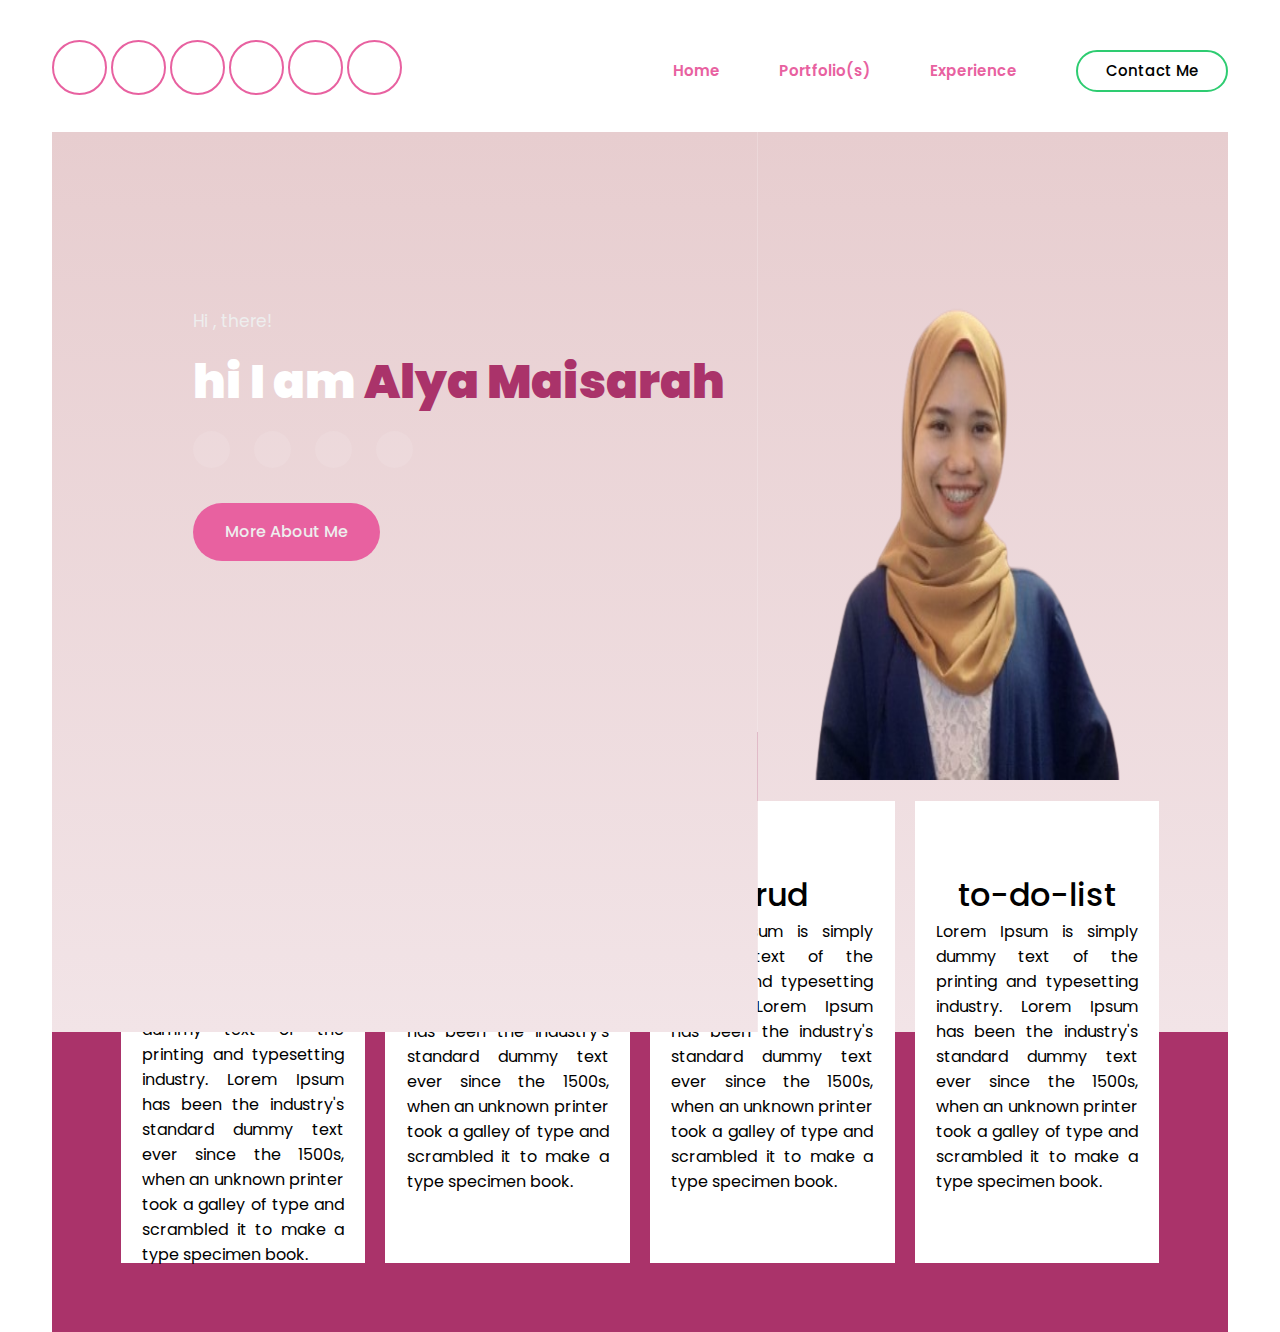
<file: index.html>
<!DOCTYPE html>
<html lang="en">
  <head>
    <meta charset="UTF-8" />
    <meta http-equiv="X-UA-Compatible" content="IE=edge" />
    <meta name="viewport" content="width=device-width, initial-scale=1.0" />
    <title>personal Profile</title>
    <link rel="stylesheet" type="text/css" href="css/style.css" />

    <link rel="preconnect" href="https://fonts.googleapis.com" />
    <link rel="preconnect" href="https://fonts.gstatic.com" crossorigin />
    <link
      href="https://fonts.googleapis.com/css2?family=Catamaran:wght@700&family=Montserrat:ital,wght@0,100;0,200;0,300;0,400;0,500;0,600;0,800;0,900;1,100;1,200;1,300;1,400;1,500;1,600;1,800;1,900&family=Poppins:ital,wght@0,300;0,400;0,500;1,600;1,700;1,800;1,900&display=swap"
      rel="stylesheet"
    />

    <link
      rel="stylesheet"
      href="https://cdnjs.cloudflare.com/ajax/libs/font-awesome/6.3.0/css/all.min.css"
      integrity="sha512-SzlrxWUlpfuzQ+pcUCosxcglQRNAq/DZjVsC0lE40xsADsfeQoEypE+enwcOiGjk/bSuGGKHEyjSoQ1zVisanQ=="
      crossorigin="anonymous"
      referrerpolicy="no-referrer"
    />
  </head><script src="https://ajax.googleapis.com/ajax/libs/jquery/3.3.1/jquery.min.js"></script>
  <script>

  $(document).ready(function(){

  $("a").on('click', function(event) {

    // Make sure this.hash has a value before overriding default behavior
    if (this.hash !== "") {
      // Prevent default anchor click behavior
      event.preventDefault();

      // Store hash
      var hash = this.hash;

      // Using jQuery's animate() method to add smooth page scroll
      // The optional number (800) specifies the number of milliseconds it takes to scroll to the specified area
      $('html, body').animate({
        scrollTop: $(hash).offset().top
      }, 800, function(){
   
        // Add hash (#) to URL when done scrolling (default click behavior)
        window.location.hash = hash;
      });
    } // End if
  });
});

  </script>
  <body>
  
    <section class="hero">
      <div class="main-width">
        <header>
          <div class="logo">
            <i class="fa-solid fa-a"></i>
            <i class="fa-solid fa-l"></i>
            <i class="fa-solid fa-y"></i>
            <i class="fa-solid fa-s"></i>
            <i class="fa-solid fa-r"></i>
            <i class="fa-solid fa-h"></i>
          </div>
          <nav>
             <!-- <div class="hamb">
              <span></span>
              <span></span>
              <span></span>
            </div>  -->

       <div class="nav-list">
              <ul>
                <li><a href="#home">Home</a></li>
                <li><a href="#portfolio">Portfolio(s)</a></li>
                <li><a href="#experience">Experience</a></li>
                <li class="btn"><a href="#">Contact Me</a></li>
              </ul>
            </div>
          </nav>
        </header>

    <section class="first" id="home">
      <div>
       
        <div class="flex-container">
          <div class="c-left">
   
             <div class="container">
              <div class="hero-text">
                <h3>Hi , there!</h3>
                <h1>hi I am <span>Alya Maisarah</span></h1>

                <div class="social">
                  <a href="#"><i class="fa-solid fa-phone"></i></a>
                  <a href="#"><i class="fa-solid fa-envelope"></i></a>
                  <a href="#"><i class="fa-brands fa-linkedin"></i></a>
                  <a href="#"><i class="fa-brands fa-github"></i></a>
                </div>
                <button type="button">More About Me</button>
              </div>
        </div>
          </div>
          <div class="c-right">
           
              <img
                src="img/img-me-latest.png"
                alt="Girl in a jacket"
                width="80%"
                height="70%"
              />
          
          </div>
        </div>
      </div>
    </section>

    <section class="flexbox-portfolio" id="portfolio">
      <!-- <div>
        <h1> Portfolios</h1>
      </div> -->
     
      <div class="pf-a">
      
       <img src="img/logo-latest-part2.PNG"  alt="logo"  />
       <h1>Speak-It-Right</h1> 
       <p>Lorem Ipsum is simply dummy text of the printing and typesetting industry. Lorem Ipsum has been the industry's standard dummy text ever since the 1500s, when an unknown printer took a galley of type and scrambled it to make a type specimen book.</p>
      </div>
      <div class="pf-a">
        <h1>to-do-list</h1>
        <p>Lorem Ipsum is simply dummy text of the printing and typesetting industry. Lorem Ipsum has been the industry's standard dummy text ever since the 1500s, when an unknown printer took a galley of type and scrambled it to make a type specimen book.</p> 
      </div>
      <div class="pf-a">
        <h1>crud</h1> 
        <p>Lorem Ipsum is simply dummy text of the printing and typesetting industry. Lorem Ipsum has been the industry's standard dummy text ever since the 1500s, when an unknown printer took a galley of type and scrambled it to make a type specimen book.</p>
      </div>
      <div class="pf-a">
        <h1>to-do-list</h1> 
           <p>Lorem Ipsum is simply dummy text of the printing and typesetting industry. Lorem Ipsum has been the industry's standard dummy text ever since the 1500s, when an unknown printer took a galley of type and scrambled it to make a type specimen book.</p>
      </div>
    </section>
  </body>
</html>
</file>
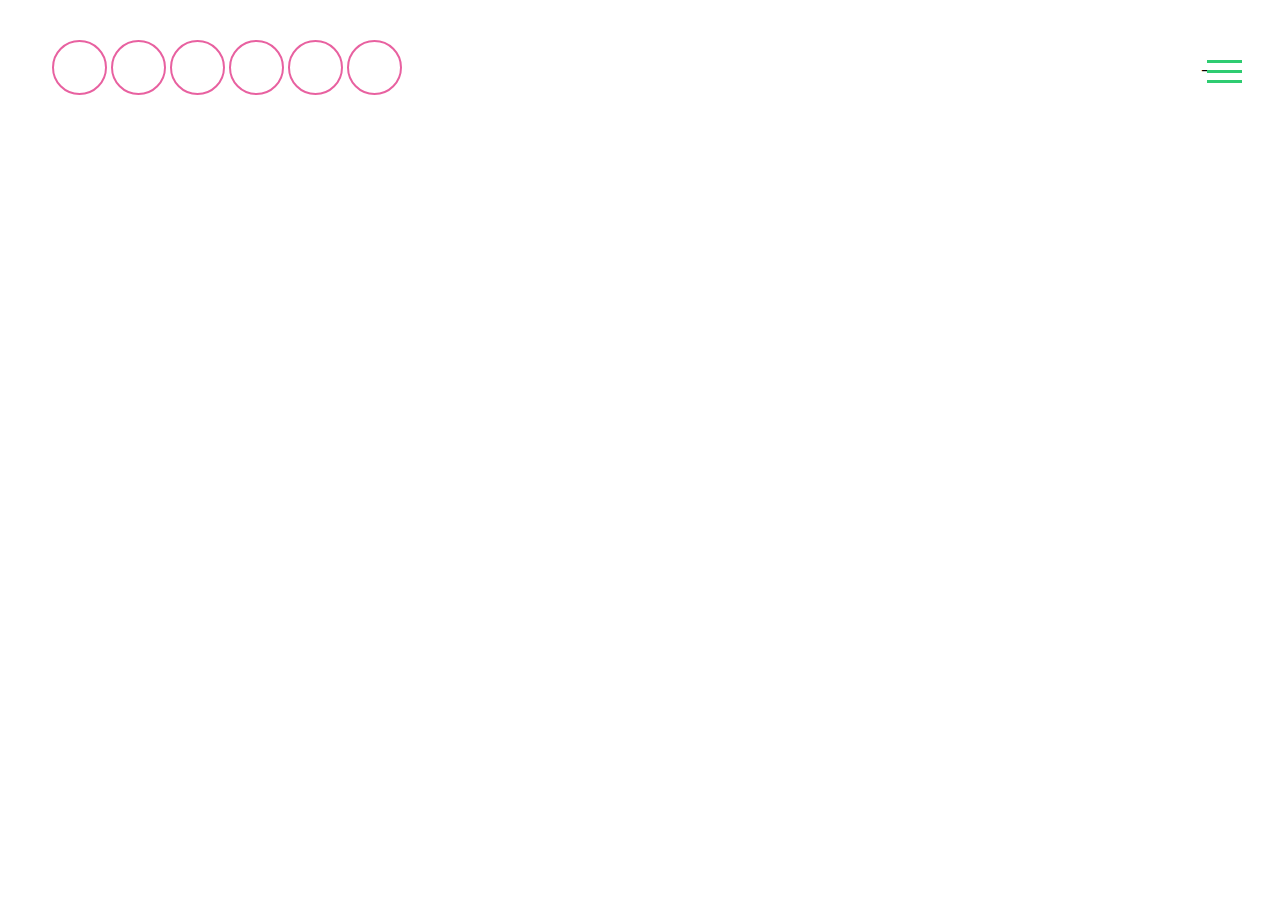
<file: index-copy.html>
<!DOCTYPE html>
<html lang="en">
  <head>
    <meta charset="UTF-8" />
    <meta http-equiv="X-UA-Compatible" content="IE=edge" />
    <meta name="viewport" content="width=device-width, initial-scale=1.0" />
    <title>personal Profile</title>
    <link rel="stylesheet" type="text/css" href="css/style.css" />

    <link rel="preconnect" href="https://fonts.googleapis.com" />
    <link rel="preconnect" href="https://fonts.gstatic.com" crossorigin />
    <link
      href="https://fonts.googleapis.com/css2?family=Catamaran:wght@700&family=Montserrat:ital,wght@0,100;0,200;0,300;0,400;0,500;0,600;0,800;0,900;1,100;1,200;1,300;1,400;1,500;1,600;1,800;1,900&family=Poppins:ital,wght@0,300;0,400;0,500;1,600;1,700;1,800;1,900&display=swap"
      rel="stylesheet"
    />

    <link
      rel="stylesheet"
      href="https://cdnjs.cloudflare.com/ajax/libs/font-awesome/6.3.0/css/all.min.css"
      integrity="sha512-SzlrxWUlpfuzQ+pcUCosxcglQRNAq/DZjVsC0lE40xsADsfeQoEypE+enwcOiGjk/bSuGGKHEyjSoQ1zVisanQ=="
      crossorigin="anonymous"
      referrerpolicy="no-referrer"
    />
  </head>
  <body>
    <section class="hero">
      <div class="main-width">
        <header>
          <div class="logo">
            <i class="fa-solid fa-a"></i>
            <i class="fa-solid fa-l"></i>
            <i class="fa-solid fa-y"></i>
            <i class="fa-solid fa-s"></i>
            <i class="fa-solid fa-r"></i>
            <i class="fa-solid fa-h"></i>
          </div>
          <nav>
             <div class="hamb">
              <span></span>
              <span></span>
              <span></span>
            </div> -->

<!-- <div class="nav-list">
              <ul>
                <li><a href="#">Home</a></li>
                <li><a href="#">About</a></li>
                <li><a href="#">Works</a></li>
                <li class="btn"><a href="#">Contact Me</a></li>
              </ul>
            </div>
          </nav>
        </header>

        <div class="container">
          <div class="hero-text">
            <h3>Hi , there!</h3>
            <h1>hi I am <span>Alya Maisarah</span></h1>

            <div class="social">
              <a href="#"><i class="fa-solid fa-phone"></i></a>
              <a href="#"><i class="fa-solid fa-envelope"></i></a>
              <a href="#"><i class="fa-brands fa-linkedin"></i></a>
              <a href="#"><i class="fa-brands fa-github"></i></a>
            </div>
            <button type="button">More About Me</button>
          </div>
        </div>

        <div class="img">
          <img
            src="img/img-me.jpg"
            alt="Girl in a jacket"
            width="500"
            height="600"
          />
        </div>

        <div class="bottom">
          <p>@ 2023 Alysrh - All Rights Reserved.</p>
        </div>
      </div>
    </section>
    <section>
      hello 01
      <p>Alya comel kan</p>
    </section>
  </body>
</html>
</file>
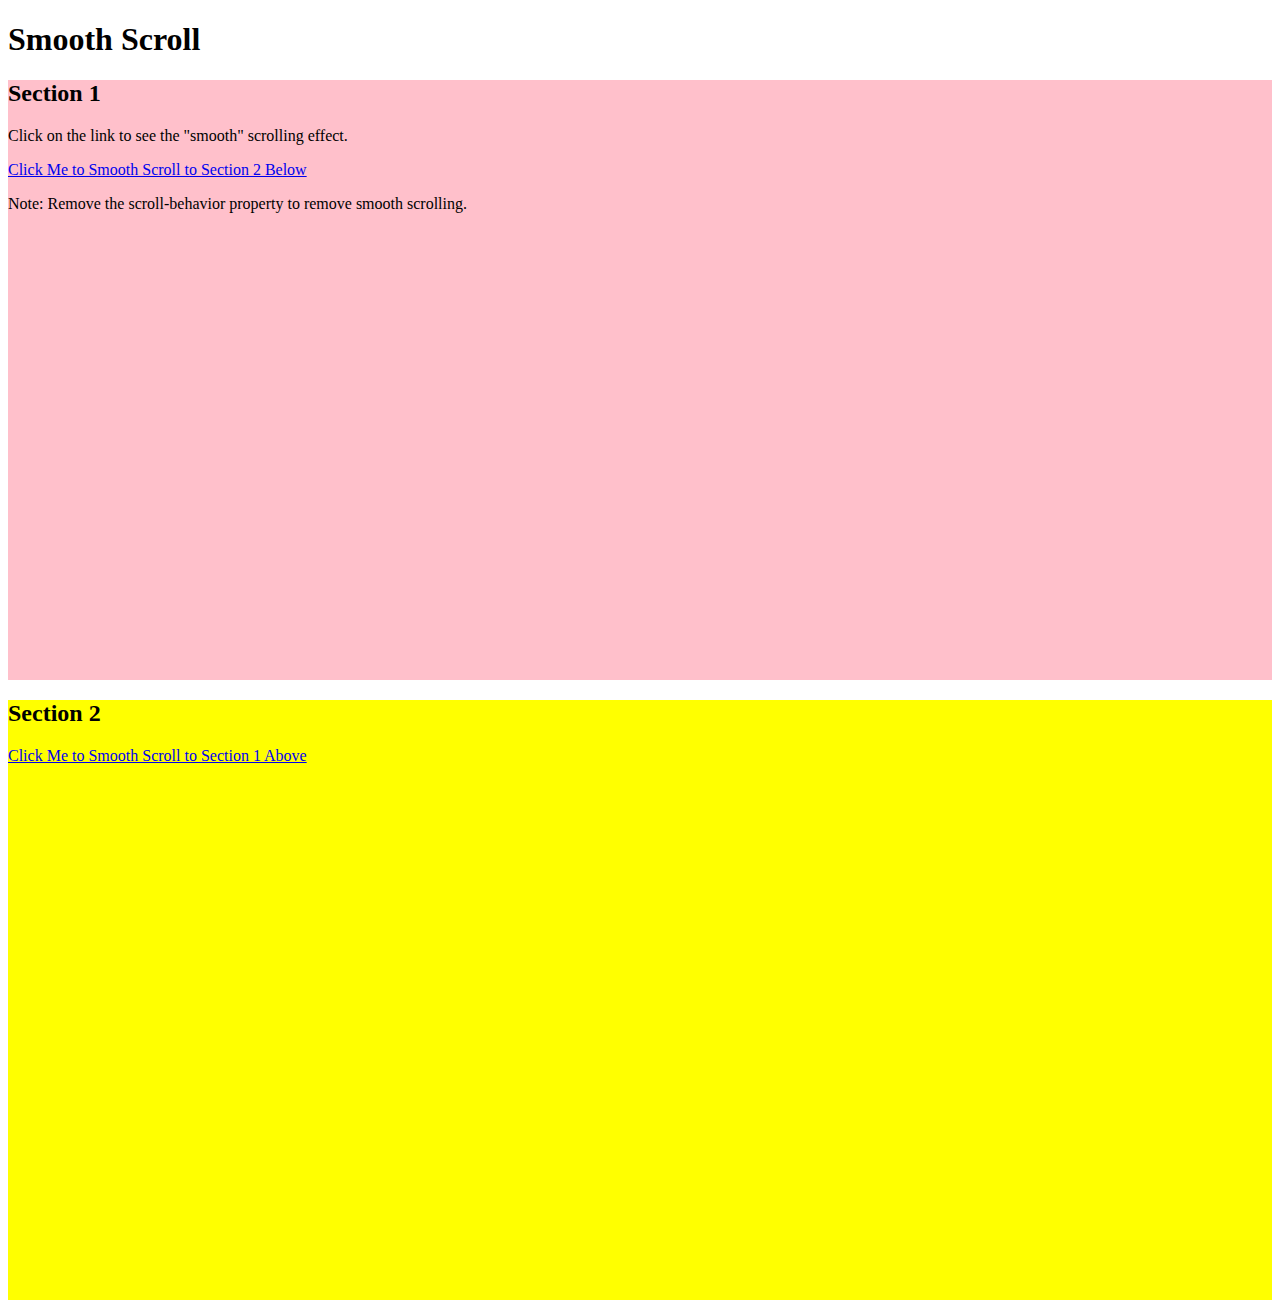
<file: smooth-scrolling.html>
<!DOCTYPE html>
<html>
<head>
<script src="https://ajax.googleapis.com/ajax/libs/jquery/3.3.1/jquery.min.js"></script>
<script>
$(document).ready(function(){
  // Add smooth scrolling to all links
  $("a").on('click', function(event) {

    // Make sure this.hash has a value before overriding default behavior
    if (this.hash !== "") {
      // Prevent default anchor click behavior
      event.preventDefault();

      // Store hash
      var hash = this.hash;

      // Using jQuery's animate() method to add smooth page scroll
      // The optional number (800) specifies the number of milliseconds it takes to scroll to the specified area
      $('html, body').animate({
        scrollTop: $(hash).offset().top
      }, 800, function(){
   
        // Add hash (#) to URL when done scrolling (default click behavior)
        window.location.hash = hash;
      });
    } // End if
  });
});
</script>
<style>
#section1 {
  height: 600px;
  background-color: pink;
}

#section2 {
  height: 600px;
  background-color: yellow;
}
</style>
</head>
<body>

<h1>Smooth Scroll</h1>

<div class="main" id="section1">
  <h2>Section 1</h2>
  <p>Click on the link to see the "smooth" scrolling effect.</p>
  <a href="#section2">Click Me to Smooth Scroll to Section 2 Below</a>
  <p>Note: Remove the scroll-behavior property to remove smooth scrolling.</p>
</div>

<div class="main" id="section2">
  <h2>Section 2</h2>
  <a href="#section1">Click Me to Smooth Scroll to Section 1 Above</a>
</div>

</body>
</html>
</file>
<file: css/style.css>
*{
   padding: 0;
   margin: 0;
   box-sizing: border-box;
   font-family: 'poppins', sans-serif ;
   text-decoration: none ;

}
.main-width{
    width: 1280px;
    max-width: 95%;
    margin: 0 auto;
    padding: 0px 20px;

}

/* .hero{
    width: 100%;
    height: 100%;
    min-height: 100vh;
    background: linear-gradient(#e7cdcf, #f2e4e7);
    background-size: cover;
    background-position: center;
    position: relative;
    
} */

header{
    padding: 40px 0 30px;
    display: flex;
    flex-wrap: nowrap ;
    align-items: center;
    justify-content: space-between ;
}

.logo i{
 height: 55px;
 width: 55px;
 background: transparent;
 border: 2px solid #E861A0;
 color:  #E861A0;
 border-radius:50% ;
 display: inline-flex;
 align-items: center;
 justify-content: center;
 font-size: 20px;

}

nav .hamb{
    width: 35px;
    height: 24px;
    right: 3%;
    top:60px;
    z-index: 5;
    background: white;
    position: absolute;
    cursor: pointer;

}

nav .hamb span {
    display: block;
    background: #2ecc71;
    width: 100%;
    height: 3px;
    transition: .3s;
    transition-property: transform, opacity;
}

nav .hamb span:nth-child(2){
    margin: 7px 0px;
}
nav .nav-list{
    list-style: none;
}

nav .nav-list li {
    display: inline-block;
}
nav .nav-list li a {
    display: inline-block;
    color: #E861A0;
    margin-left: 55px;
    font-size: 15px;
    font-weight: 600;
}

nav .nav-list li:not(:last-child) a:hover {
    color: white;

}
nav .nav-list li.btn a {

    display: inline-block;
    background: transparent;
    border: 2px solid #2ecc71;
    padding: 9px 28px;
    border-radius: 30px;
    line-height: 1.3 ;
    color: black;
    font-weight:500;

}

nav .nav-list li.btn:hover a{
    background:#2ecc71 ;
    color: white;
    border: 2px solid transparent;
    transition: .4s;


}

.container{
    padding-top: 25%;
    padding-left: 20%;
}

.container .hero-text {
    margin-bottom: 40px ;
}
.container .hero-text h1 {

    color: white;
    font-size: 47px;
    font-weight: 900;
    line-height: 1.2;
    margin:20px 0px 20px;
}
span {
    color: #AA336A;
}

.container .hero-text h3{
    color: #eee;
    font-weight: 400;
    font-size: 17px;

}

.container .hero-text p {
    width: 449px;
    max-width: 100%;
    color: #eee;
    font-size: 15px; 
    line-height: 1.5;
    margin-bottom: 30px;

}

.social a {
    width: 37px;
    height: 37px;
    border-radius: 50% ;
    display: inline-flex;
    align-items: center ;
    justify-content: center;
    font-size: 17px;
    color: #797979;
    cursor: pointer;
    margin-right: 20px;
    background-color: rgba(255,255,255,0.1);
    margin-bottom: 35px;
}

.social a:hover {

transform: scale(1.1);
background: #2ecc71;
transition: .4s;
}

.container .hero-text button {
    color: #eee;
   background-color: #E861A0;
    font-size: 16px;
    font-weight: 500;
    line-height: 24px;
    padding: 15px 30px;
    border: 2px solid transparent;
    border-radius: 30px ;
    cursor: pointer;

}

.container .hero-text button:hover{
    background: transparent;
    border: 2px solid transparent;
    background-color: #c5ced4 ;
    transition: .4s;
    cursor: pointer;
}

.bottom {
    margin-top: 243px;
    padding-bottom:40px ;

}

.bottom p{
    color: white;
    letter-spacing: 2px;
    font-size: 15px;

}
.first {
 height: 600px;
}

.flex-container {
    display: flex;
    flex-wrap: wrap;
  

}

.flex-container .c-left{
    width: 60%;
    min-height: 100vh;
    background: linear-gradient(#e7cdcf, #f2e4e7);
    background-size: cover;
    background-position: center;
    position: relative;
   
    
}
.flex-container .c-right{
    background: linear-gradient(#e7cdcf, #f2e4e7);
    /* background-color: beige; */
    width: 40%;
    color: white;
    padding-top: 5%;

}
.b{
    margin: 0%;

}
.flexbox-portfolio{
    display: flex;
    flex: wrap;
    align-content: center;
 
  
    width:100%;
    height:600px;
    margin: 0;
    padding: 5%;
   

    justify-content: space-between;
    background-color: #AA336A

}


.pf-a {
    width:250px;
    height:auto;
    background-color:white ;
    margin:10px;
    align-content: center;
    padding: 2%;

}

.pf-a h1 {

text-align: center;
font-weight: 500;

}

.pf-a p {
    text-align: justify;
}

.pf-a img {
    width:200px;
   /* padding:5%; */
}
</file>
